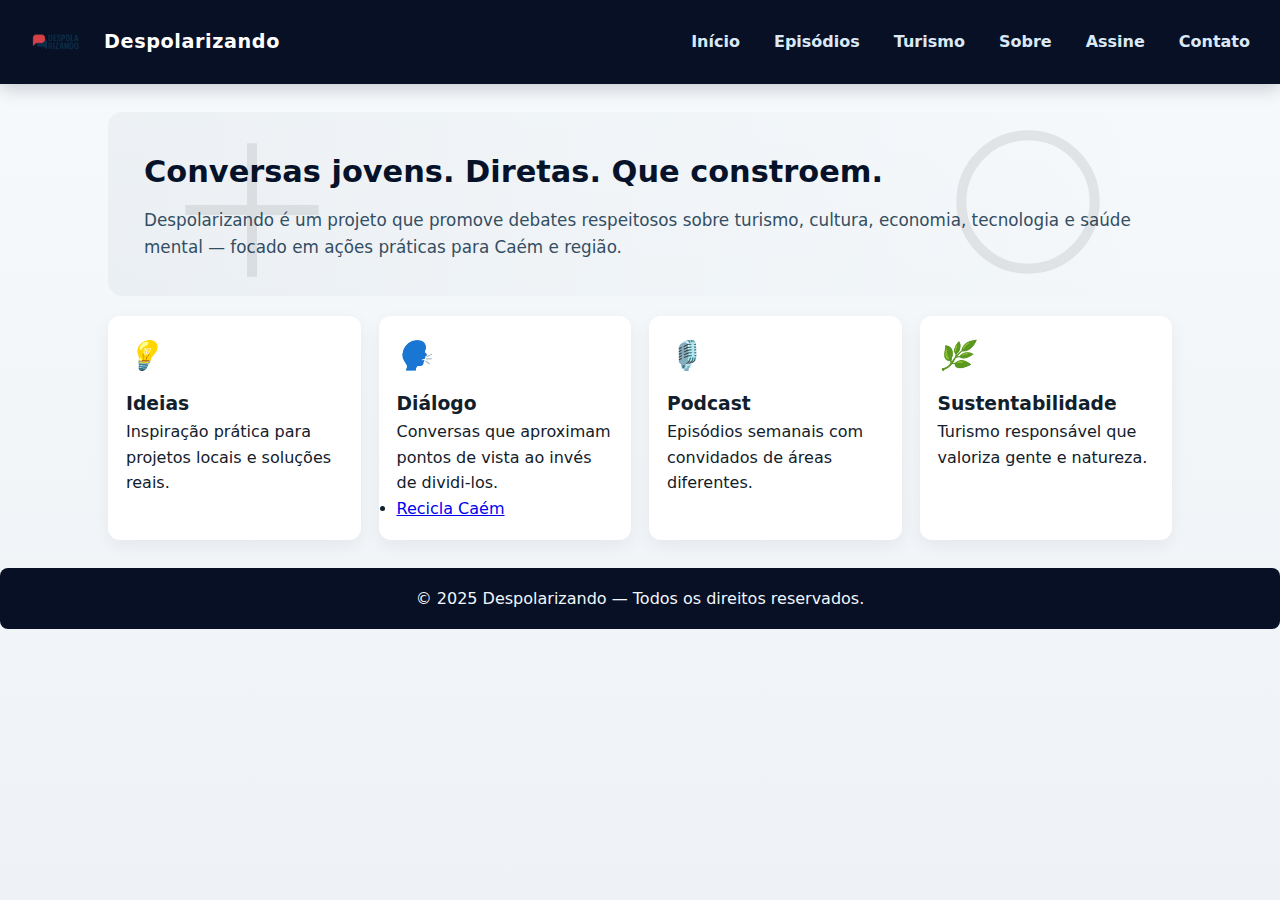
<file: index.html>
<!doctype html>
<html lang="pt-BR">
<head>
  <meta charset="utf-8" />
  <meta name="viewport" content="width=device-width,initial-scale=1" />
  <title>Despolarizando — Início</title>
  <link rel="stylesheet" href="style.css" />
</head>
<body>
  <header class="header">
    <a class="brand" href="index.html">
      <img src="logo.png" alt="Despolarizando logo">
      <h1>Despolarizando</h1>
    </a>
    <nav>
      <ul>
        <li><a href="index.html">Início</a></li>
        <li><a href="episodios.html">Episódios</a></li>
        <li><a href="turismo.html">Turismo</a></li>
        <li><a href="sobre.html">Sobre</a></li>
        <li><a href="assine.html">Assine</a></li>
        <li><a href="contato.html">Contato</a></li>
      </ul>
    </nav>
  </header>

  <main class="container">
    <section class="hero">
      <div class="left">
        <h2>Conversas jovens. Diretas. Que constroem.</h2>
        <p>Despolarizando é um projeto que promove debates respeitosos sobre turismo, cultura, economia, tecnologia e saúde mental — focado em ações práticas para Caém e região.</p>
      </div>

      <div class="bg-mark" aria-hidden="true">
        <!-- SVG watermarks placed as background elements -->
        <svg style="left:6%;top:10%;" viewBox="0 0 24 24" fill="none" stroke="#000"><path d="M12 2v20M2 12h20" stroke-width="1.5" /></svg>
        <svg style="right:6%;bottom:8%;" viewBox="0 0 24 24" fill="none" stroke="#000"><circle cx="12" cy="12" r="10" stroke-width="1.5"/></svg>
      </div>
    </section>

    <section style="margin-top:18px;">
      <div class="grid">
        <div class="card">
          <i>💡</i>
          <h3>Ideias</h3>
          <p>Inspiração prática para projetos locais e soluções reais.</p>
        </div>
        <div class="card">
          <i>🗣️</i>
          <h3>Diálogo</h3>
          <p>Conversas que aproximam pontos de vista ao invés de dividi-los.</p>
<li><a href="dialogo.html">Recicla Caém</a></li>
        </div>
        <div class="card">
          <i>🎙️</i>
          <h3>Podcast</h3>
          <p>Episódios semanais com convidados de áreas diferentes.</p>
        </div>
        <div class="card">
          <i>🌿</i>
          <h3>Sustentabilidade</h3>
          <p>Turismo responsável que valoriza gente e natureza.</p>
        </div>
      </div>
    </section>
  </main>

  <footer class="footer">
    © 2025 Despolarizando — Todos os direitos reservados.
  </footer>
</body>
</html>
</file>
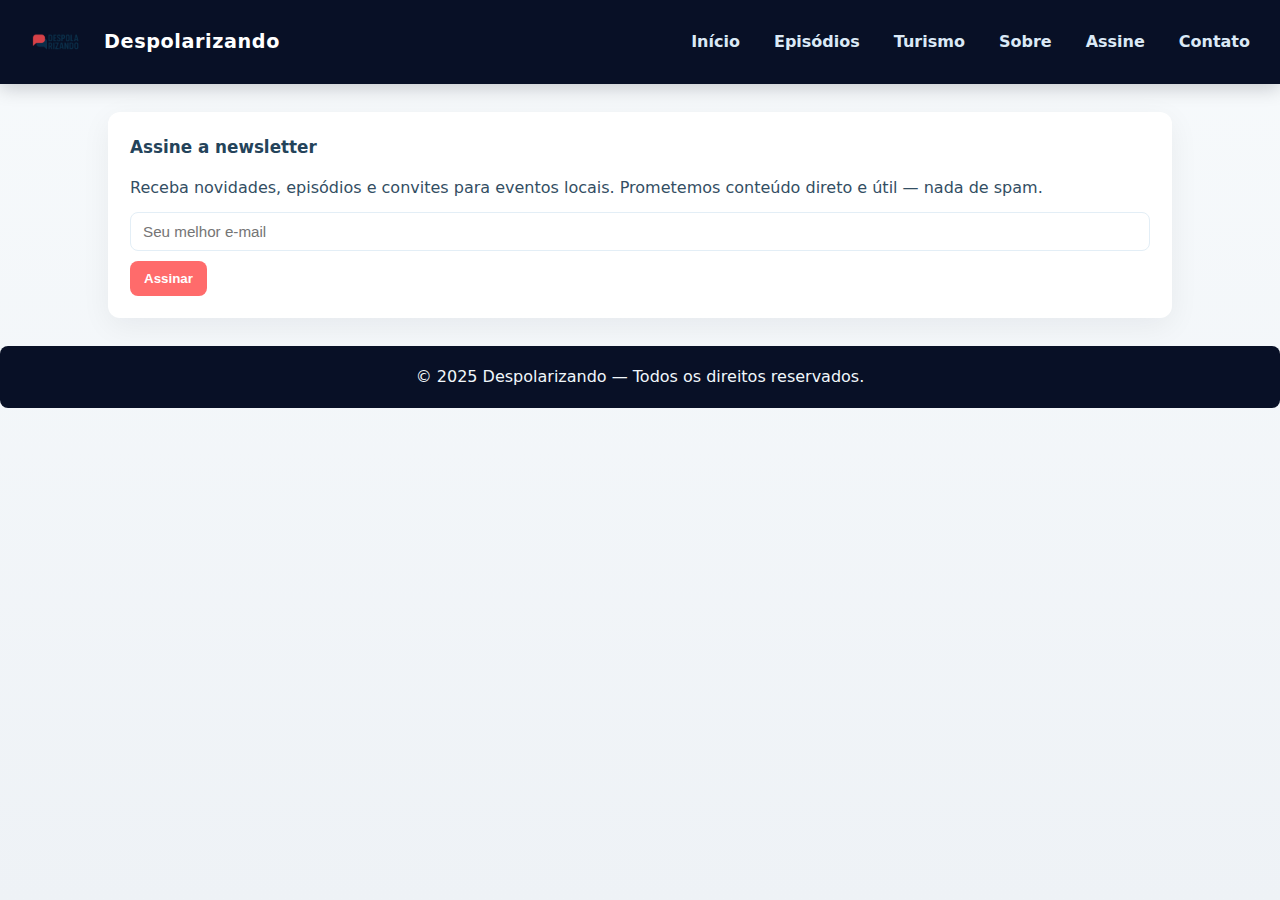
<file: assine.html>
<!doctype html>
<html lang="pt-BR">
<head>
  <meta charset="utf-8" />
  <meta name="viewport" content="width=device-width,initial-scale=1" />
  <title>Despolarizando — Assine</title>
  <link rel="stylesheet" href="style.css" />
</head>
<body>
  <header class="header">
    <a class="brand" href="index.html">
      <img src="logo.png" alt="Despolarizando logo">
      <h1>Despolarizando</h1>
    </a>
    <nav>
      <ul>
        <li><a href="index.html">Início</a></li>
        <li><a href="episodios.html">Episódios</a></li>
        <li><a href="turismo.html">Turismo</a></li>
        <li><a href="sobre.html">Sobre</a></li>
        <li><a href="assine.html">Assine</a></li>
        <li><a href="contato.html">Contato</a></li>
      </ul>
    </nav>
  </header>

  <main class="container">
    <div class="article">
      <h2>Assine a newsletter</h2>
      <p>Receba novidades, episódios e convites para eventos locais. Prometemos conteúdo direto e útil — nada de spam.</p>

      <form action="#" method="post" onsubmit="alert('Assinatura demo — implemente backend (Mailchimp, Buttondown, etc.).'); return false;">
        <input type="email" name="email" placeholder="Seu melhor e-mail" required />
        <button type="submit">Assinar</button>
      </form>
    </div>
  </main>

  <footer class="footer">© 2025 Despolarizando — Todos os direitos reservados.</footer>
</body>
</html>
</file>
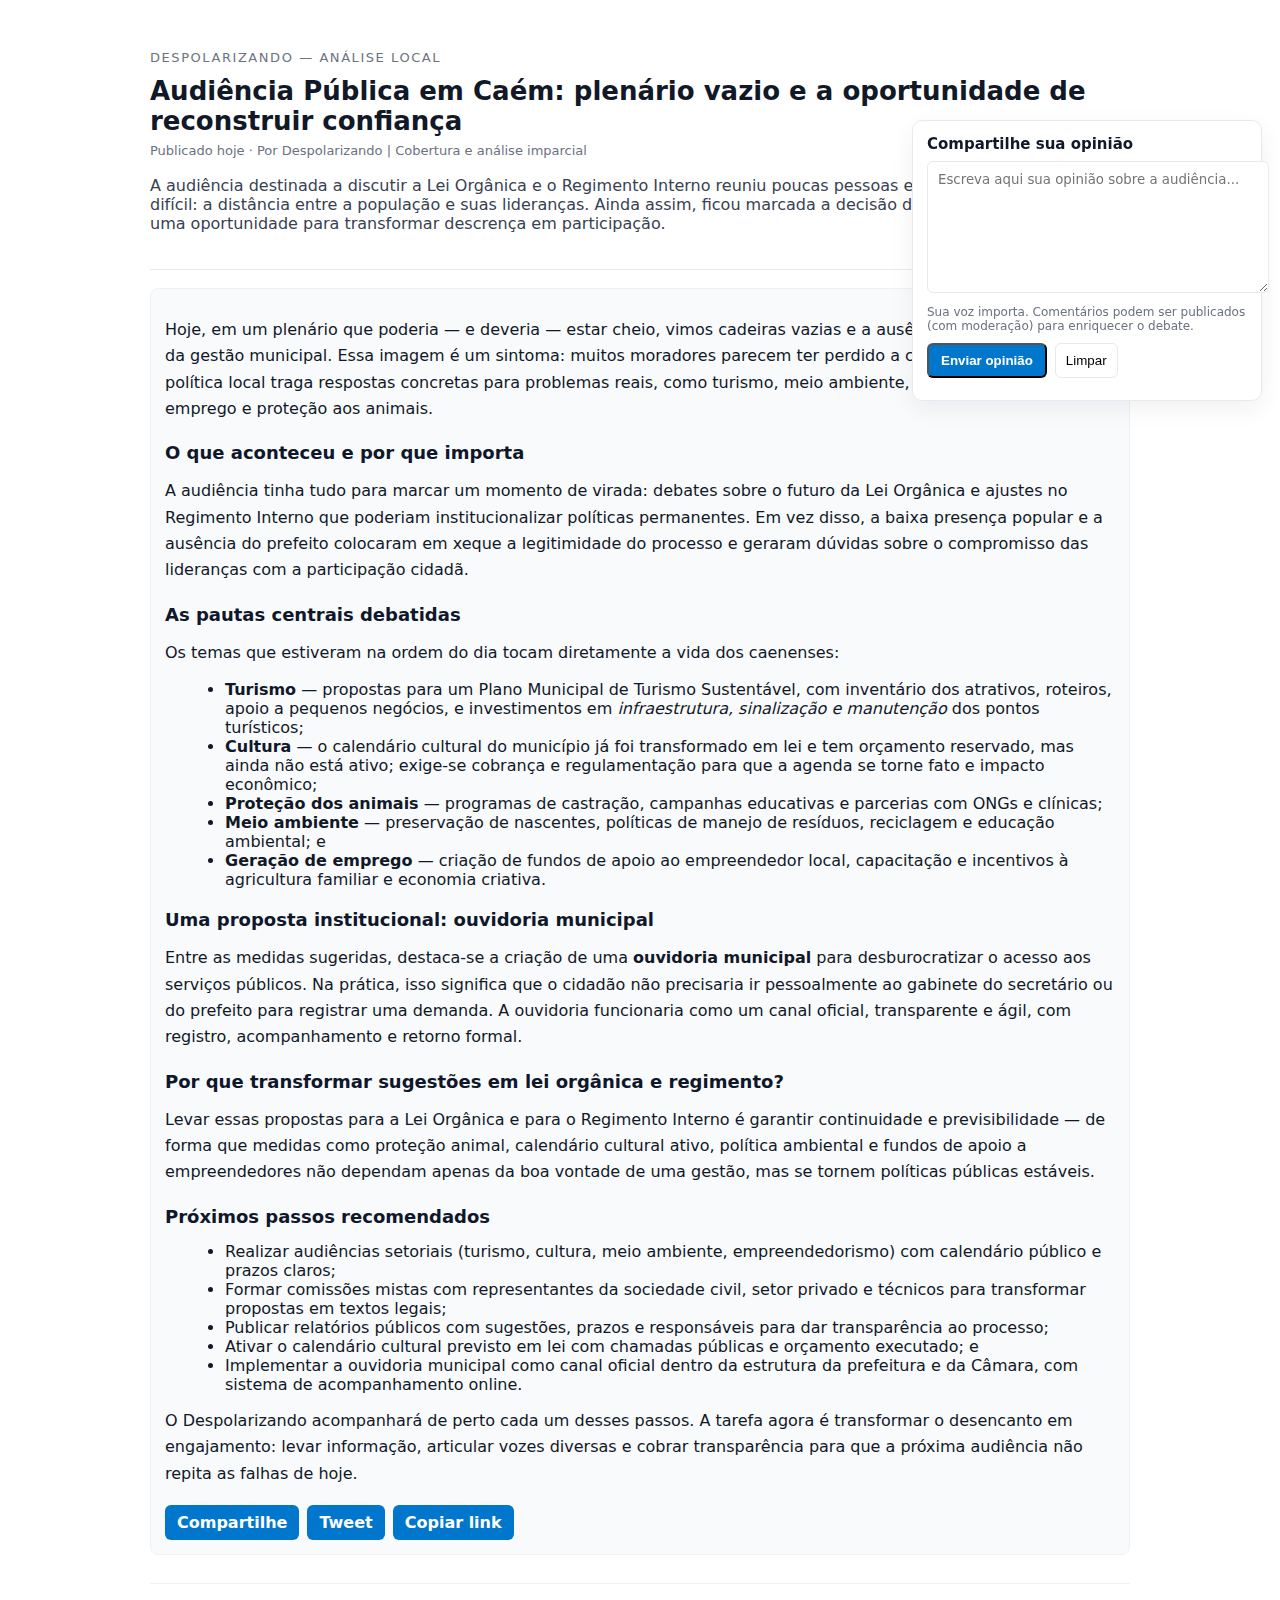
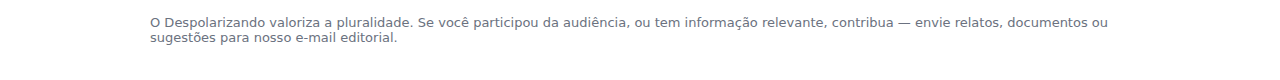
<file: audiencia-publica-caem.html>
<!doctype html>
<html lang="pt-BR">
<head>
  <meta charset="utf-8">
  <meta name="viewport" content="width=device-width, initial-scale=1">
  <title>Audiência Pública em Caém: baixa participação e o desafio de reconstruir a confiança</title>
  <meta name="description" content="Plenário quase vazio, ausência de lideranças e um sentimento de descrença: como transformar a audiência pública de Caém em chance real de participação e mudança." />
  <meta property="og:title" content="Audiência Pública em Caém: baixa participação e o desafio de reconstruir a confiança" />
  <meta property="og:description" content="Plenário quase vazio, ausência de lideranças e um sentimento de descrença: como transformar a audiência pública de Caém em chance real de participação e mudança." />
  <meta property="og:type" content="article" />
  <style>
    /* Estilo base inspirado em layout jornalístico limpo do Despolarizando */
    :root{--bg:#ffffff;--text:#111827;--muted:#6b7280;--accent:#0077cc;--card:#f8fafc}
    html,body{height:100%;margin:0;font-family:Inter,system-ui,-apple-system,'Segoe UI',Roboto,'Helvetica Neue',Arial;color:var(--text);background:var(--bg);}
    .container{max-width:980px;margin:28px auto;padding:22px}
    header.site-head{border-bottom:1px solid #e6e9ee;padding-bottom:18px;margin-bottom:18px}
    .kicker{font-size:13px;color:var(--muted);text-transform:uppercase;letter-spacing:0.12em}
    h1{font-size:26px;margin:12px 0 6px;line-height:1.15}
    .lede{font-size:16px;color:#374151;margin-bottom:18px}
    .meta{color:var(--muted);font-size:13px;margin-bottom:18px}
    article p{line-height:1.65;margin:14px 0;color:#111827}
    h2{font-size:18px;margin-top:20px;color:#0f172a}
    ul{margin:12px 0 12px 20px}
    .card{background:var(--card);padding:14px;border-radius:8px;border:1px solid #eef2f7}
    .actions{margin-top:18px}
    .share{display:flex;gap:8px;flex-wrap:wrap}
    .btn{background:var(--accent);color:#fff;padding:8px 12px;border-radius:6px;text-decoration:none;font-weight:600}

    /* Caixa de opiniões fixa e sempre visível */
    .opiniao-fixed{position:fixed;right:18px;top:120px;width:320px;background:#fff;border:1px solid #e6e9ee;padding:14px;border-radius:10px;box-shadow:0 8px 24px rgba(15,23,42,0.06);z-index:999}
    .opiniao-fixed h3{margin:0 0 8px;font-size:15px}
    .opiniao-fixed textarea{width:100%;height:110px;padding:10px;border:1px solid #e6e9ee;border-radius:6px;resize:vertical;font-family:inherit}
    .opiniao-fixed .meta-small{font-size:12px;color:var(--muted);margin-top:8px}
    .opiniao-fixed .submit-inline{display:flex;gap:8px;margin-top:10px}
    .opiniao-fixed .btn-ghost{background:transparent;border:1px solid #e6e9ee;padding:8px 10px;border-radius:6px}

    /* Responsividade */
    @media (max-width:1000px){.opiniao-fixed{position:static;width:auto;margin-top:18px}} 
    footer{margin-top:28px;color:var(--muted);font-size:13px;padding-top:18px;border-top:1px solid #eef2f7}
  </style>
</head>
<body>
  <div class="container">
    <header class="site-head">
      <div class="kicker">Despolarizando — Análise local</div>
      <h1>Audiência Pública em Caém: plenário vazio e a oportunidade de reconstruir confiança</h1>
      <div class="meta">Publicado hoje · Por Despolarizando | Cobertura e análise imparcial</div>
      <p class="lede">A audiência destinada a discutir a Lei Orgânica e o Regimento Interno reuniu poucas pessoas e expôs uma realidade difícil: a distância entre a população e suas lideranças. Ainda assim, ficou marcada a decisão de marcar novo encontro — uma oportunidade para transformar descrença em participação.</p>
    </header>

    <main>
      <article class="card" role="article">
        <p>Hoje, em um plenário que poderia — e deveria — estar cheio, vimos cadeiras vazias e a ausência de figuras centrais da gestão municipal. Essa imagem é um sintoma: muitos moradores parecem ter perdido a confiança de que a política local traga respostas concretas para problemas reais, como turismo, meio ambiente, cultura, geração de emprego e proteção aos animais.</p>

        <h2>O que aconteceu e por que importa</h2>
        <p>A audiência tinha tudo para marcar um momento de virada: debates sobre o futuro da Lei Orgânica e ajustes no Regimento Interno que poderiam institucionalizar políticas permanentes. Em vez disso, a baixa presença popular e a ausência do prefeito colocaram em xeque a legitimidade do processo e geraram dúvidas sobre o compromisso das lideranças com a participação cidadã.</p>

        <h2>As pautas centrais debatidas</h2>
        <p>Os temas que estiveram na ordem do dia tocam diretamente a vida dos caenenses:</p>
        <ul>
          <li><strong>Turismo</strong> — propostas para um Plano Municipal de Turismo Sustentável, com inventário dos atrativos, roteiros, apoio a pequenos negócios, e investimentos em <em>infraestrutura, sinalização e manutenção</em> dos pontos turísticos;</li>
          <li><strong>Cultura</strong> — o calendário cultural do município já foi transformado em lei e tem orçamento reservado, mas ainda não está ativo; exige-se cobrança e regulamentação para que a agenda se torne fato e impacto econômico;</li>
          <li><strong>Proteção dos animais</strong> — programas de castração, campanhas educativas e parcerias com ONGs e clínicas;</li>
          <li><strong>Meio ambiente</strong> — preservação de nascentes, políticas de manejo de resíduos, reciclagem e educação ambiental; e</li>
          <li><strong>Geração de emprego</strong> — criação de fundos de apoio ao empreendedor local, capacitação e incentivos à agricultura familiar e economia criativa.</li>
        </ul>

        <h2>Uma proposta institucional: ouvidoria municipal</h2>
        <p>Entre as medidas sugeridas, destaca-se a criação de uma <strong>ouvidoria municipal</strong> para desburocratizar o acesso aos serviços públicos. Na prática, isso significa que o cidadão não precisaria ir pessoalmente ao gabinete do secretário ou do prefeito para registrar uma demanda. A ouvidoria funcionaria como um canal oficial, transparente e ágil, com registro, acompanhamento e retorno formal.</p>

        <h2>Por que transformar sugestões em lei orgânica e regimento?</h2>
        <p>Levar essas propostas para a Lei Orgânica e para o Regimento Interno é garantir continuidade e previsibilidade — de forma que medidas como proteção animal, calendário cultural ativo, política ambiental e fundos de apoio a empreendedores não dependam apenas da boa vontade de uma gestão, mas se tornem políticas públicas estáveis.</p>

        <h2>Próximos passos recomendados</h2>
        <ul>
          <li>Realizar audiências setoriais (turismo, cultura, meio ambiente, empreendedorismo) com calendário público e prazos claros;</li>
          <li>Formar comissões mistas com representantes da sociedade civil, setor privado e técnicos para transformar propostas em textos legais;</li>
          <li>Publicar relatórios públicos com sugestões, prazos e responsáveis para dar transparência ao processo;</li>
          <li>Ativar o calendário cultural previsto em lei com chamadas públicas e orçamento executado; e</li>
          <li>Implementar a ouvidoria municipal como canal oficial dentro da estrutura da prefeitura e da Câmara, com sistema de acompanhamento online.</li>
        </ul>

        <p>O Despolarizando acompanhará de perto cada um desses passos. A tarefa agora é transformar o desencanto em engajamento: levar informação, articular vozes diversas e cobrar transparência para que a próxima audiência não repita as falhas de hoje.</p>

        <div class="actions">
          <div class="share">
            <a class="btn" href="#" aria-label="Compartilhar no Facebook">Compartilhe</a>
            <a class="btn" href="#" aria-label="Compartilhar no Twitter">Tweet</a>
            <a class="btn" href="#" aria-label="Copiar link">Copiar link</a>
          </div>
        </div>

      </article>

      <footer>
        <p>O Despolarizando valoriza a pluralidade. Se você participou da audiência, ou tem informação relevante, contribua — envie relatos, documentos ou sugestões para nosso e-mail editorial.</p>
      </footer>
    </main>

    <!-- Caixa de opiniões fixa: sempre visível -->
    <aside class="opiniao-fixed" aria-label="Caixa de opiniões">
      <h3>Compartilhe sua opinião</h3>
      <form id="opiniaoForm" onsubmit="event.preventDefault();submitOpinion();">
        <textarea id="opiniaoText" placeholder="Escreva aqui sua opinião sobre a audiência..." required></textarea>
        <div class="meta-small">Sua voz importa. Comentários podem ser publicados (com moderação) para enriquecer o debate.</div>
        <div class="submit-inline">
          <button type="submit" class="btn">Enviar opinião</button>
          <button type="button" class="btn-ghost" onclick="document.getElementById('opiniaoText').value=''">Limpar</button>
        </div>
        <div id="opiniaoStatus" style="margin-top:8px;font-size:13px;color:var(--muted)"></div>
      </form>
    </aside>

  </div>

  <script>
    // Simulação simples de envio de opinião (no site real, implementar backend)
    function submitOpinion(){
      const text = document.getElementById('opiniaoText').value.trim();
      const status = document.getElementById('opiniaoStatus');
      if(!text){ status.textContent='Escreva sua opinião antes de enviar.'; return }
      // Exibe mensagem temporária de envio — em produção, integrar com API do Despolarizando
      status.textContent = 'Obrigado! Sua opinião foi recebida e será avaliada pela equipe.';
      document.getElementById('opiniaoText').value = '';
      setTimeout(()=>{ status.textContent=''; }, 6000);
    }
  </script>
</body>
</html>
</file>
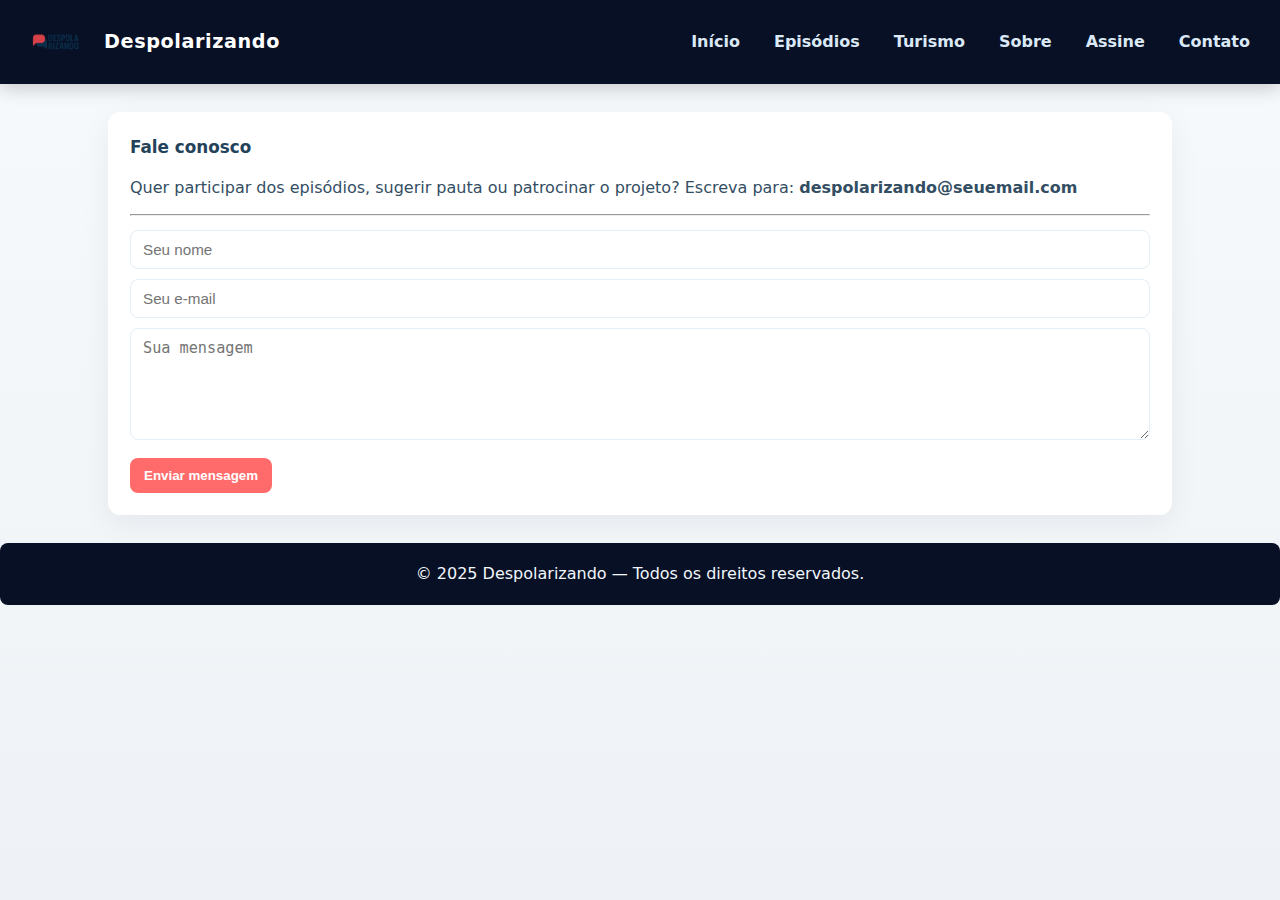
<file: contato.html>
<!doctype html>
<html lang="pt-BR">
<head>
  <meta charset="utf-8" />
  <meta name="viewport" content="width=device-width,initial-scale=1" />
  <title>Despolarizando — Contato</title>
  <link rel="stylesheet" href="style.css" />
</head>
<body>
  <header class="header">
    <a class="brand" href="index.html">
      <img src="logo.png" alt="Despolarizando logo">
      <h1>Despolarizando</h1>
    </a>
    <nav>
      <ul>
        <li><a href="index.html">Início</a></li>
        <li><a href="episodios.html">Episódios</a></li>
        <li><a href="turismo.html">Turismo</a></li>
        <li><a href="sobre.html">Sobre</a></li>
        <li><a href="assine.html">Assine</a></li>
        <li><a href="contato.html">Contato</a></li>
      </ul>
    </nav>
  </header>

  <main class="container">
    <div class="article">
      <h2>Fale conosco</h2>
      <p>Quer participar dos episódios, sugerir pauta ou patrocinar o projeto? Escreva para: <strong>despolarizando@seuemail.com</strong></p>

      <hr style="margin:14px 0;" />

      <form action="#" method="post" onsubmit="alert('Formulário demo — implemente backend para enviar.'); return false;">
        <input type="text" name="nome" placeholder="Seu nome" required />
        <input type="email" name="email" placeholder="Seu e-mail" required />
        <textarea name="mensagem" rows="5" placeholder="Sua mensagem" required></textarea>
        <button type="submit">Enviar mensagem</button>
      </form>
    </div>
  </main>

  <footer class="footer">© 2025 Despolarizando — Todos os direitos reservados.</footer>
</body>
</html>
</file>
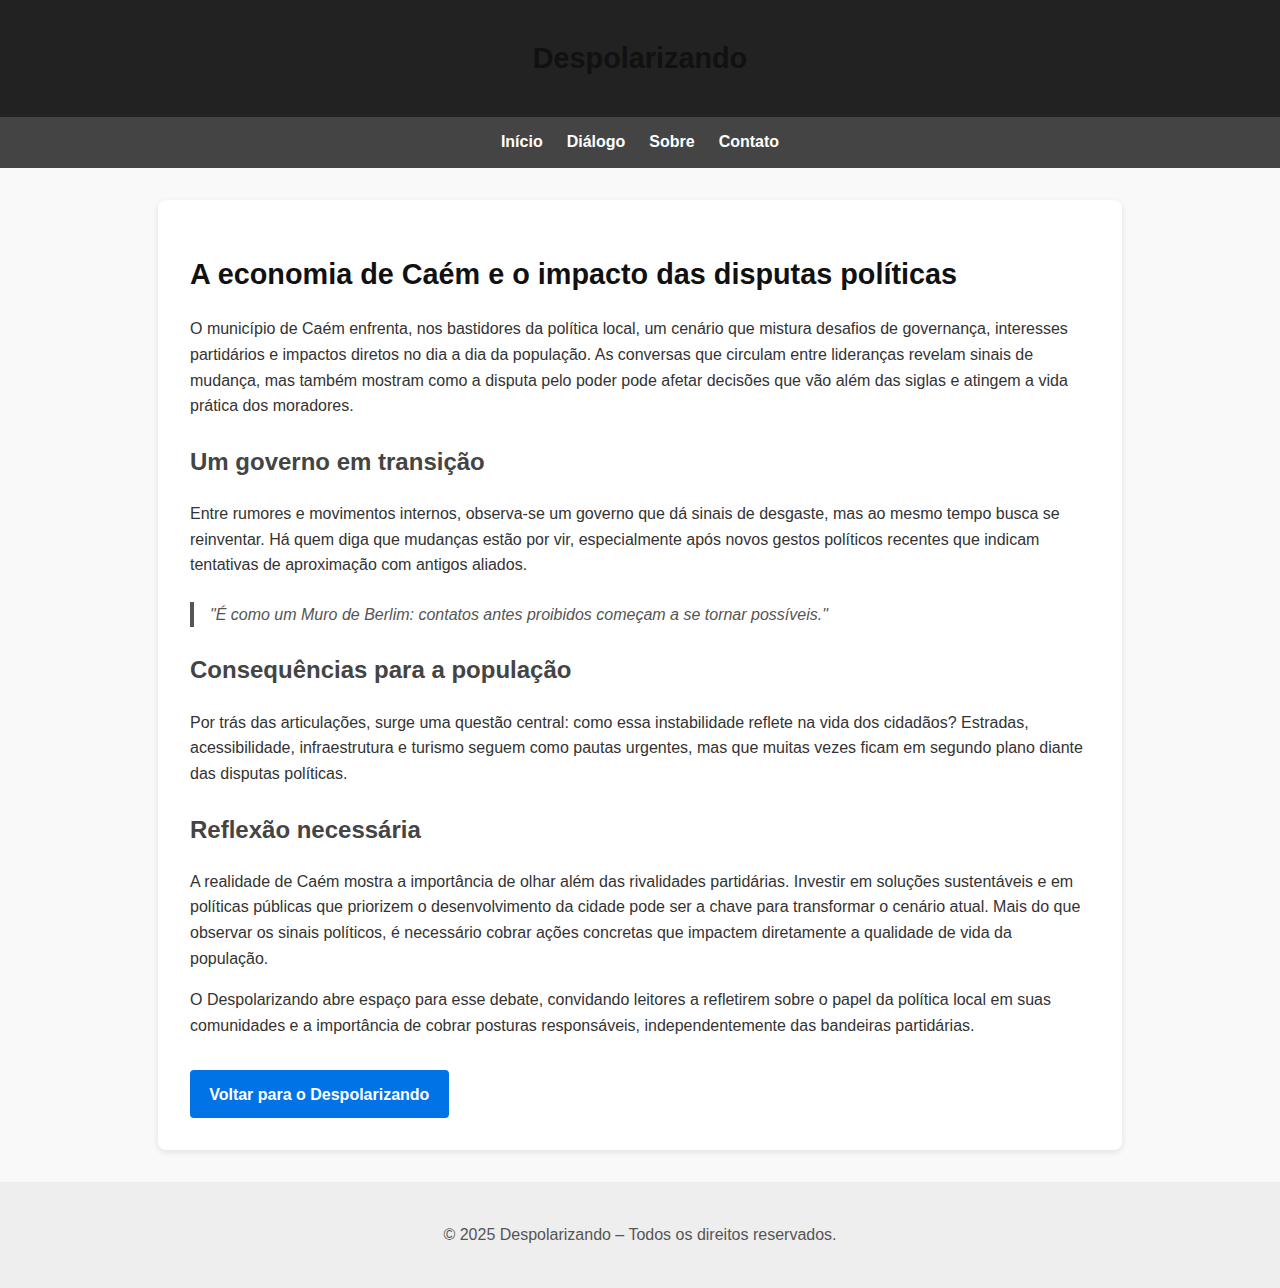
<file: dialogo.html>
<!DOCTYPE html>
<html lang="pt-BR">
<head>
  <meta charset="UTF-8">
  <meta name="viewport" content="width=device-width, initial-scale=1.0">
  <title>A economia de Caém e o impacto das disputas políticas | Despolarizando</title>
  <style>
    body {
      font-family: Arial, sans-serif;
      line-height: 1.6;
      margin: 0;
      padding: 0;
      background: #f9f9f9;
      color: #333;
    }
    header {
      background: #222;
      color: #fff;
      padding: 1rem;
      text-align: center;
    }
    nav {
      background: #444;
      display: flex;
      justify-content: center;
      gap: 1.5rem;
      padding: 0.8rem;
    }
    nav a {
      color: #fff;
      text-decoration: none;
      font-weight: bold;
    }
    nav a:hover {
      color: #ffd700;
    }
    main {
      max-width: 900px;
      margin: 2rem auto;
      background: #fff;
      padding: 2rem;
      border-radius: 8px;
      box-shadow: 0 2px 6px rgba(0,0,0,0.1);
    }
    h1 {
      font-size: 1.8rem;
      color: #111;
    }
    h2 {
      margin-top: 1.5rem;
      color: #444;
    }
    p {
      margin: 1rem 0;
    }
    blockquote {
      border-left: 4px solid #555;
      padding-left: 1rem;
      color: #555;
      margin: 1.5rem 0;
      font-style: italic;
    }
    footer {
      text-align: center;
      padding: 1.5rem;
      margin-top: 2rem;
      background: #eee;
      color: #555;
    }
    a.cta {
      display: inline-block;
      background: #0073e6;
      color: #fff;
      padding: 0.7rem 1.2rem;
      border-radius: 4px;
      text-decoration: none;
      margin-top: 1rem;
      font-weight: bold;
    }
    a.cta:hover {
      background: #005bb5;
    }
  </style>
</head>
<body>

<header>
  <h1>Despolarizando</h1>
</header>

<!-- Menu principal -->
<nav>
  <a href="index.html">Início</a>
  <a href="dialogo.html">Diálogo</a>
  <a href="sobre.html">Sobre</a>
  <a href="contato.html">Contato</a>
</nav>

<main>
  <article>
    <h1>A economia de Caém e o impacto das disputas políticas</h1>
    <p>
      O município de Caém enfrenta, nos bastidores da política local, um cenário que mistura 
      desafios de governança, interesses partidários e impactos diretos no dia a dia da população.
      As conversas que circulam entre lideranças revelam sinais de mudança, mas também mostram
      como a disputa pelo poder pode afetar decisões que vão além das siglas e atingem a vida prática 
      dos moradores.
    </p>

    <h2>Um governo em transição</h2>
    <p>
      Entre rumores e movimentos internos, observa-se um governo que dá sinais de desgaste, 
      mas ao mesmo tempo busca se reinventar. Há quem diga que mudanças estão por vir, 
      especialmente após novos gestos políticos recentes que indicam tentativas de aproximação 
      com antigos aliados.
    </p>

    <blockquote>
      "É como um Muro de Berlim: contatos antes proibidos começam a se tornar possíveis."
    </blockquote>

    <h2>Consequências para a população</h2>
    <p>
      Por trás das articulações, surge uma questão central: como essa instabilidade reflete 
      na vida dos cidadãos? Estradas, acessibilidade, infraestrutura e turismo seguem como 
      pautas urgentes, mas que muitas vezes ficam em segundo plano diante das disputas políticas.
    </p>

    <h2>Reflexão necessária</h2>
    <p>
      A realidade de Caém mostra a importância de olhar além das rivalidades partidárias. 
      Investir em soluções sustentáveis e em políticas públicas que priorizem o desenvolvimento 
      da cidade pode ser a chave para transformar o cenário atual. Mais do que observar os sinais 
      políticos, é necessário cobrar ações concretas que impactem diretamente a qualidade de vida 
      da população.
    </p>

    <p>
      O Despolarizando abre espaço para esse debate, convidando leitores a refletirem sobre o papel 
      da política local em suas comunidades e a importância de cobrar posturas responsáveis, 
      independentemente das bandeiras partidárias.
    </p>

    <a href="index.html" class="cta">Voltar para o Despolarizando</a>
  </article>
</main>

<footer>
  <p>&copy; 2025 Despolarizando – Todos os direitos reservados.</p>
</footer>

</body>
</html>
</file>
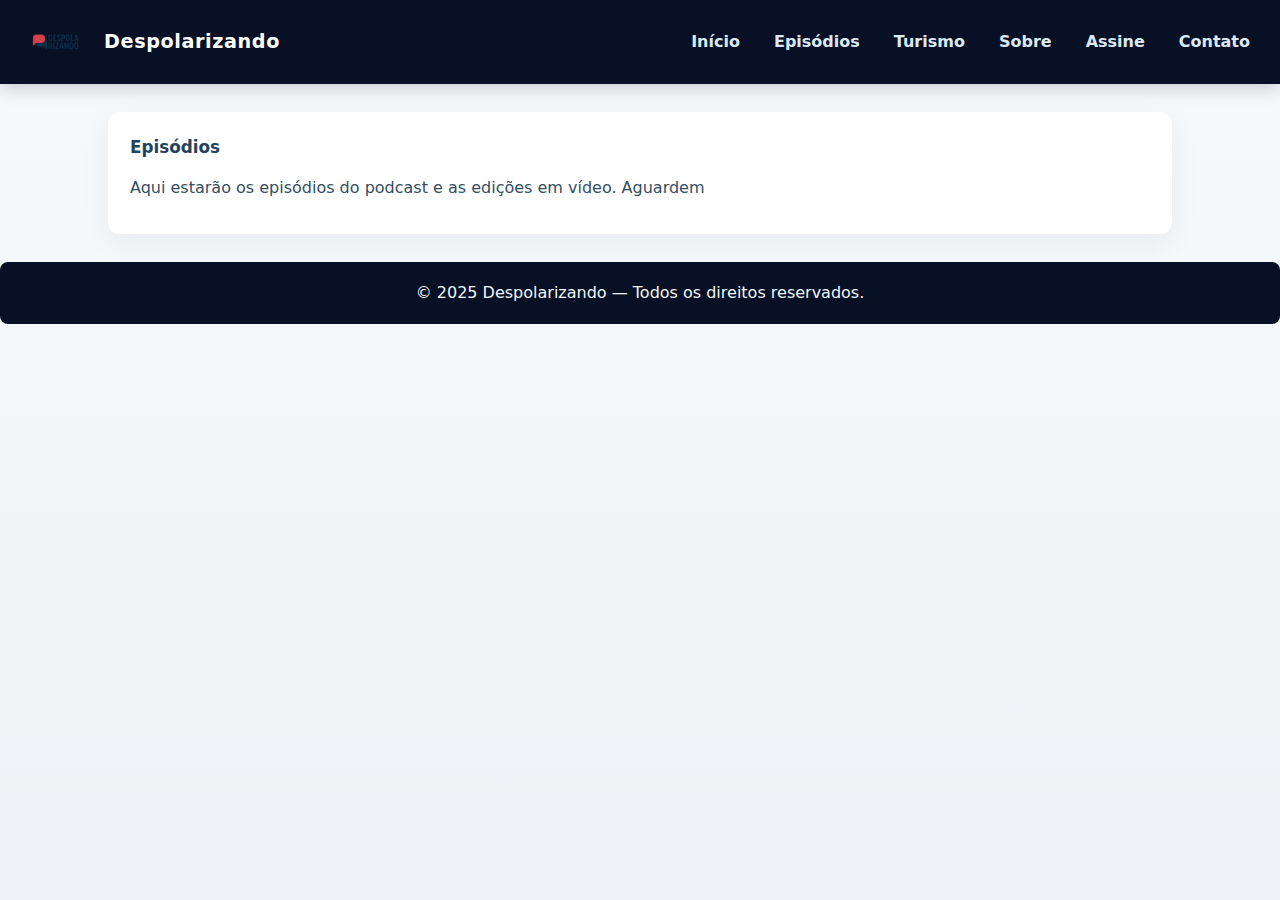
<file: episodios.html>
<!doctype html>
<html lang="pt-BR">
<head>
  <meta charset="utf-8" />
  <meta name="viewport" content="width=device-width,initial-scale=1" />
  <title>Despolarizando — Episódios</title>
  <link rel="stylesheet" href="style.css" />
</head>
<body>
  <header class="header">
    <a class="brand" href="index.html">
      <img src="logo.png" alt="Despolarizando logo">
      <h1>Despolarizando</h1>
    </a>
    <nav>
      <ul>
        <li><a href="index.html">Início</a></li>
        <li><a href="episodios.html">Episódios</a></li>
        <li><a href="turismo.html">Turismo</a></li>
        <li><a href="sobre.html">Sobre</a></li>
        <li><a href="assine.html">Assine</a></li>
        <li><a href="contato.html">Contato</a></li>
      </ul>
    </nav>
  </header>

  <main class="container">
    <div class="article">
      <h2>Episódios</h2>
      <p>Aqui estarão os episódios do podcast e as edições em vídeo. Aguardem </p>
    
    </div>
  </main>

  <footer class="footer">© 2025 Despolarizando — Todos os direitos reservados.</footer>
</body>
</html>
</file>
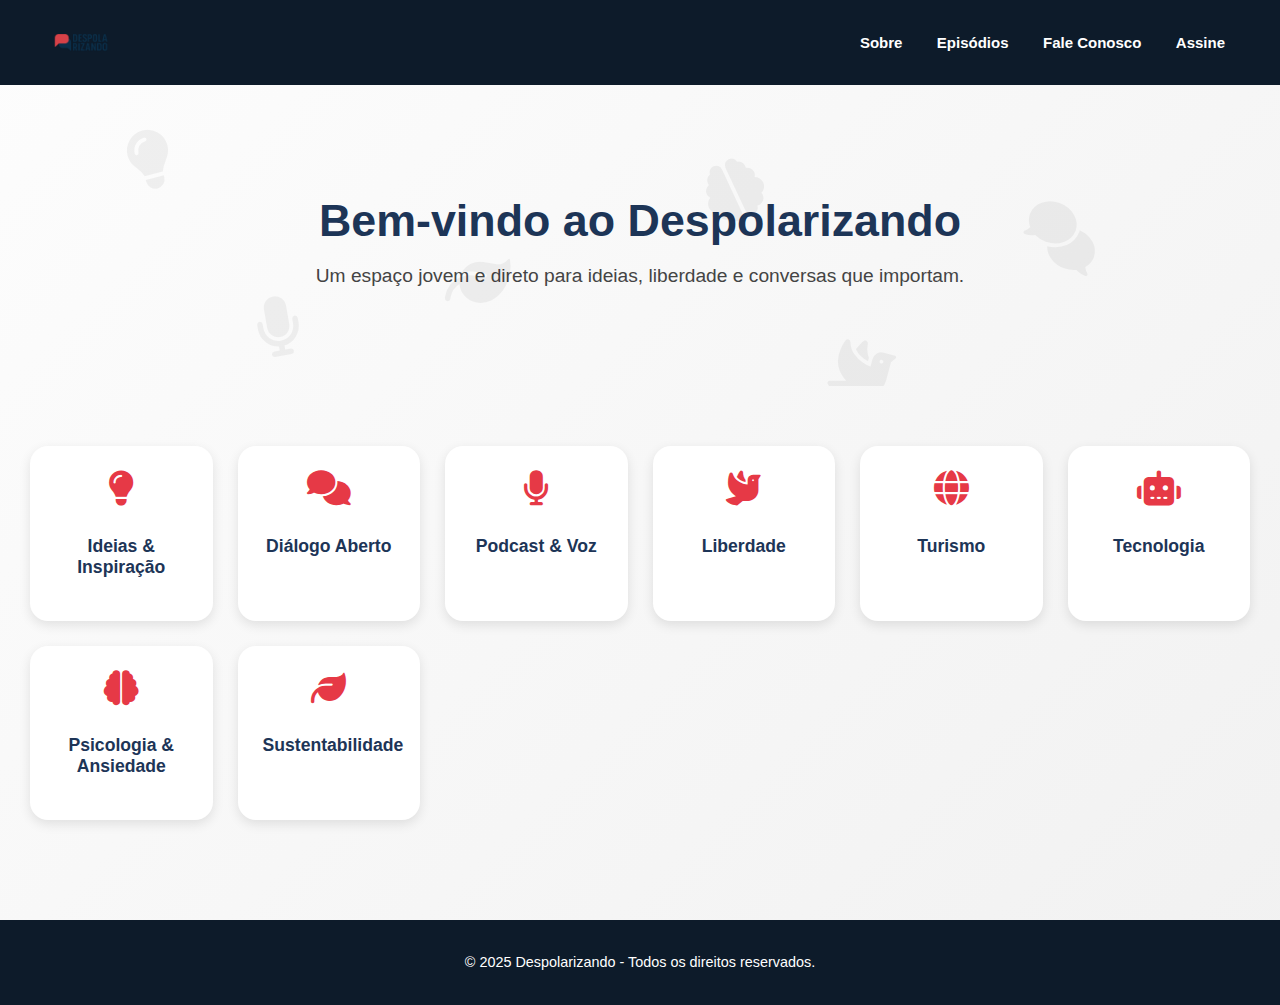
<file: index (7).html>
<!DOCTYPE html>
<html lang="pt-BR">
<head>
  <meta charset="UTF-8">
  <meta name="viewport" content="width=device-width, initial-scale=1.0">
  <title>Despolarizando</title>
  <link rel="stylesheet" href="https://cdnjs.cloudflare.com/ajax/libs/font-awesome/6.5.0/css/all.min.css">
  <style>
    body {
      margin: 0;
      font-family: 'Poppins', sans-serif;
      background: linear-gradient(135deg, #fdfdfd, #f1f1f1);
      color: #222;
      overflow-x: hidden;
    }

    /* ===== Header ===== */
    header {
      background: #0d1b2a;
      padding: 15px 40px;
      display: flex;
      align-items: center;
      justify-content: space-between;
      position: sticky;
      top: 0;
      z-index: 1000;
    }
    header img {
      height: 55px;
    }
    nav a {
      color: #fff;
      margin: 0 15px;
      text-decoration: none;
      font-weight: 600;
      font-size: 15px;
      transition: 0.3s;
    }
    nav a:hover {
      color: #e63946;
    }

    /* ===== Hero ===== */
    .hero {
      text-align: center;
      padding: 80px 20px;
      position: relative;
      z-index: 1;
    }
    .hero h1 {
      font-size: 2.8em;
      font-weight: 700;
      margin-bottom: 15px;
      color: #1d3557;
    }
    .hero p {
      font-size: 1.2em;
      color: #444;
    }

    /* ===== Background Icons ===== */
    .bg-icons {
      position: absolute;
      top: 0;
      left: 0;
      width: 100%;
      height: 100%;
      overflow: hidden;
      z-index: 0;
    }
    .bg-icons i {
      position: absolute;
      font-size: 60px;
      color: rgba(0,0,0,0.05);
    }
    .bg-icons i:nth-child(1) { top: 15%; left: 10%; transform: rotate(-15deg); }
    .bg-icons i:nth-child(2) { top: 40%; left: 80%; transform: rotate(20deg); }
    .bg-icons i:nth-child(3) { top: 70%; left: 20%; transform: rotate(-10deg); }
    .bg-icons i:nth-child(4) { top: 85%; left: 65%; transform: rotate(15deg); }
    .bg-icons i:nth-child(5) { top: 25%; left: 55%; transform: rotate(-25deg); }
    .bg-icons i:nth-child(6) { top: 55%; left: 35%; transform: rotate(10deg); }

    /* ===== Icon Cards ===== */
    .icons-section {
      display: grid;
      grid-template-columns: repeat(auto-fit, minmax(180px, 1fr));
      gap: 25px;
      padding: 60px 30px;
      text-align: center;
      position: relative;
      z-index: 1;
    }
    .icon-card {
      background: #fff;
      padding: 25px;
      border-radius: 18px;
      box-shadow: 0 4px 12px rgba(0,0,0,0.1);
      transition: 0.3s;
    }
    .icon-card:hover {
      transform: translateY(-6px) scale(1.03);
      box-shadow: 0 6px 15px rgba(0,0,0,0.15);
    }
    .icon-card i {
      font-size: 35px;
      color: #e63946;
      margin-bottom: 12px;
    }
    .icon-card h3 {
      font-size: 1.1em;
      font-weight: 600;
      color: #1d3557;
    }

    /* ===== Footer ===== */
    footer {
      background: #0d1b2a;
      color: #fff;
      text-align: center;
      padding: 20px;
      margin-top: 40px;
      font-size: 0.9em;
    }
  </style>
</head>
<body>
  <header>
    <img src="logo.png" alt="Logo Despolarizando">
    <nav>
      <a href="#sobre">Sobre</a>
      <a href="#episodios">Episódios</a>
      <a href="#fale">Fale Conosco</a>
      <a href="#assine">Assine</a>
    </nav>
  </header>

  <section class="hero">
    <div class="bg-icons">
      <i class="fas fa-lightbulb"></i>
      <i class="fas fa-comments"></i>
      <i class="fas fa-microphone"></i>
      <i class="fas fa-dove"></i>
      <i class="fas fa-brain"></i>
      <i class="fas fa-leaf"></i>
    </div>
    <h1>Bem-vindo ao Despolarizando</h1>
    <p>Um espaço jovem e direto para ideias, liberdade e conversas que importam.</p>
  </section>

  <section class="icons-section">
    <div class="icon-card">
      <i class="fas fa-lightbulb"></i>
      <h3>Ideias & Inspiração</h3>
    </div>
    <div class="icon-card">
      <i class="fas fa-comments"></i>
      <h3>Diálogo Aberto</h3>
    </div>
    <div class="icon-card">
      <i class="fas fa-microphone"></i>
      <h3>Podcast & Voz</h3>
    </div>
    <div class="icon-card">
      <i class="fas fa-dove"></i>
      <h3>Liberdade</h3>
    </div>
    <div class="icon-card">
      <i class="fas fa-globe"></i>
      <h3>Turismo</h3>
    </div>
    <div class="icon-card">
      <i class="fas fa-robot"></i>
      <h3>Tecnologia</h3>
    </div>
    <div class="icon-card">
      <i class="fas fa-brain"></i>
      <h3>Psicologia & Ansiedade</h3>
    </div>
    <div class="icon-card">
      <i class="fas fa-leaf"></i>
      <h3>Sustentabilidade</h3>
    </div>
  </section>

  <footer>
    <p>&copy; 2025 Despolarizando - Todos os direitos reservados.</p>
  </footer>
</body>
</html>
</file>
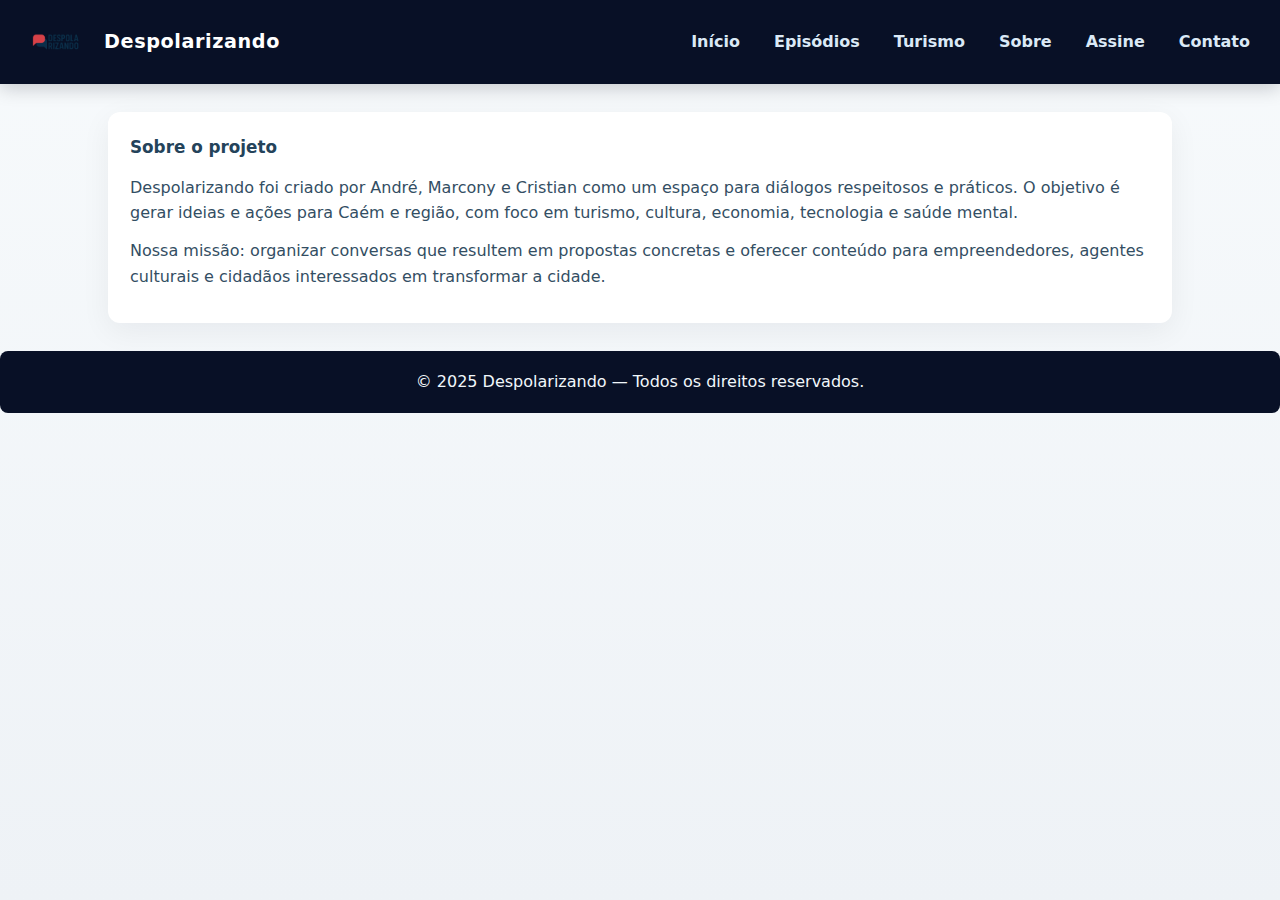
<file: sobre.html>
<!doctype html>
<html lang="pt-BR">
<head>
  <meta charset="utf-8" />
  <meta name="viewport" content="width=device-width,initial-scale=1" />
  <title>Despolarizando — Sobre</title>
  <link rel="stylesheet" href="style.css" />
</head>
<body>
  <header class="header">
    <a class="brand" href="index.html">
      <img src="logo.png" alt="Despolarizando logo">
      <h1>Despolarizando</h1>
    </a>
    <nav>
      <ul>
        <li><a href="index.html">Início</a></li>
        <li><a href="episodios.html">Episódios</a></li>
        <li><a href="turismo.html">Turismo</a></li>
        <li><a href="sobre.html">Sobre</a></li>
        <li><a href="assine.html">Assine</a></li>
        <li><a href="contato.html">Contato</a></li>
      </ul>
    </nav>
  </header>

  <main class="container">
    <div class="article">
      <h2>Sobre o projeto</h2>
      <p>Despolarizando foi criado por André, Marcony e Cristian como um espaço para diálogos respeitosos e práticos. O objetivo é gerar ideias e ações para Caém e região, com foco em turismo, cultura, economia, tecnologia e saúde mental.</p>
      <p>Nossa missão: organizar conversas que resultem em propostas concretas e oferecer conteúdo para empreendedores, agentes culturais e cidadãos interessados em transformar a cidade.</p>
    </div>
  </main>

  <footer class="footer">© 2025 Despolarizando — Todos os direitos reservados.</footer>
</body>
</html>
</file>
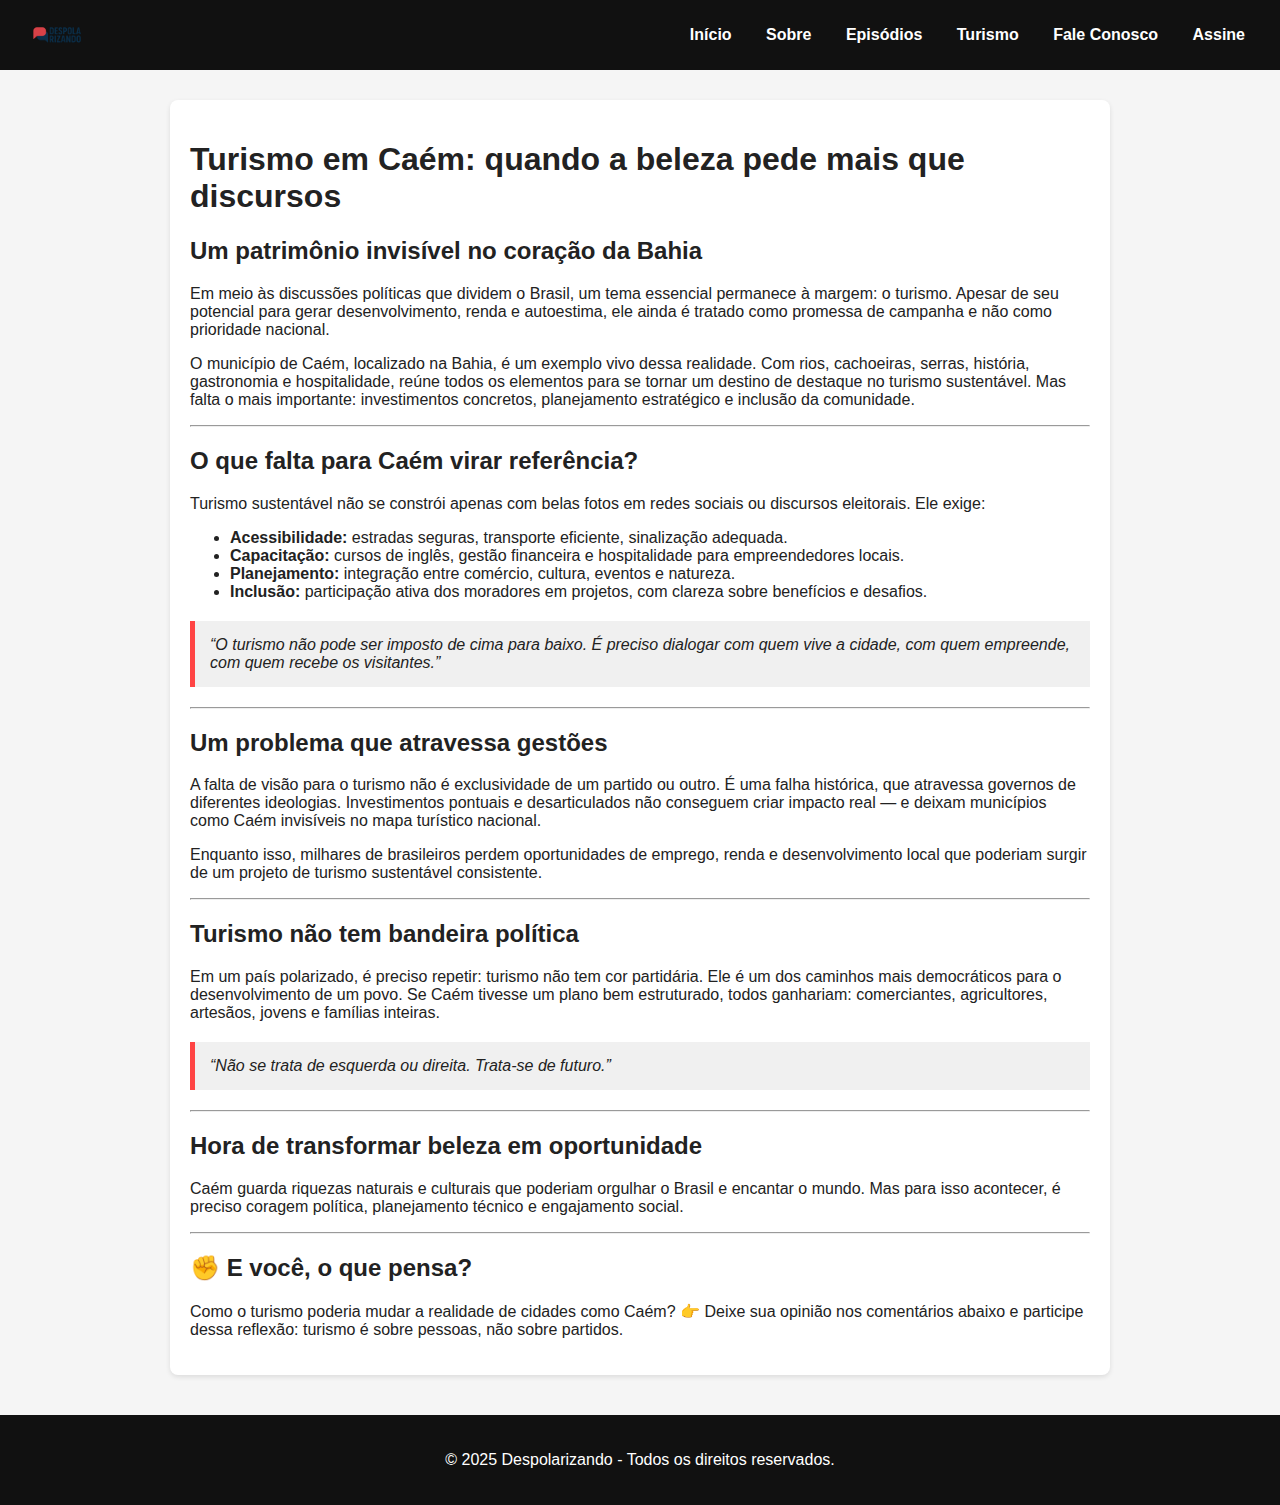
<file: turismo1441.html>
<!DOCTYPE html>
<html lang="pt-BR">
<head>
  <meta charset="UTF-8" />
  <meta name="viewport" content="width=device-width, initial-scale=1.0" />
  <title>Despolarizando - Turismo</title>
  <style>
    body {
      font-family: Arial, sans-serif;
      margin: 0;
      padding: 0;
      background: #f5f5f5;
      color: #222;
    }
    header {
      background: #111;
      color: #fff;
      display: flex;
      align-items: center;
      justify-content: space-between;
      padding: 10px 20px;
    }
    header img {
      height: 50px;
    }
    nav a {
      color: #fff;
      margin: 0 15px;
      text-decoration: none;
      font-weight: bold;
    }
    nav a:hover {
      text-decoration: underline;
    }
    main {
      max-width: 900px;
      margin: 30px auto;
      padding: 20px;
      background: #fff;
      border-radius: 8px;
      box-shadow: 0 2px 5px rgba(0,0,0,0.1);
    }
    h1, h2 {
      color: #222;
    }
    blockquote {
      margin: 20px 0;
      padding: 15px;
      background: #f0f0f0;
      border-left: 5px solid #ff4444;
      font-style: italic;
    }
    footer {
      text-align: center;
      padding: 20px;
      background: #111;
      color: #fff;
      margin-top: 40px;
    }
  </style>
</head>
<body>
  <header>
    <img src="logo.png" alt="Logo Despolarizando">
    <nav>
      <a href="index.html">Início</a>
      <a href="sobre.html">Sobre</a>
      <a href="episodios.html">Episódios</a>
      <a href="turismo.html">Turismo</a>
      <a href="contato.html">Fale Conosco</a>
      <a href="assine.html">Assine</a>
    </nav>
  </header>

  <main>
    <h1>Turismo em Caém: quando a beleza pede mais que discursos</h1>
    <h2>Um patrimônio invisível no coração da Bahia</h2>
    <p>
      Em meio às discussões políticas que dividem o Brasil, um tema essencial permanece à margem: o turismo.
      Apesar de seu potencial para gerar desenvolvimento, renda e autoestima, ele ainda é tratado como promessa
      de campanha e não como prioridade nacional.
    </p>
    <p>
      O município de Caém, localizado na Bahia, é um exemplo vivo dessa realidade. Com rios, cachoeiras, serras,
      história, gastronomia e hospitalidade, reúne todos os elementos para se tornar um destino de destaque no
      turismo sustentável. Mas falta o mais importante: investimentos concretos, planejamento estratégico e inclusão
      da comunidade.
    </p>

    <hr />

    <h2>O que falta para Caém virar referência?</h2>
    <p>Turismo sustentável não se constrói apenas com belas fotos em redes sociais ou discursos eleitorais. Ele exige:</p>
    <ul>
      <li><b>Acessibilidade:</b> estradas seguras, transporte eficiente, sinalização adequada.</li>
      <li><b>Capacitação:</b> cursos de inglês, gestão financeira e hospitalidade para empreendedores locais.</li>
      <li><b>Planejamento:</b> integração entre comércio, cultura, eventos e natureza.</li>
      <li><b>Inclusão:</b> participação ativa dos moradores em projetos, com clareza sobre benefícios e desafios.</li>
    </ul>

    <blockquote>
      “O turismo não pode ser imposto de cima para baixo. É preciso dialogar com quem vive a cidade, com quem empreende, com quem recebe os visitantes.”
    </blockquote>

    <hr />

    <h2>Um problema que atravessa gestões</h2>
    <p>
      A falta de visão para o turismo não é exclusividade de um partido ou outro. É uma falha histórica,
      que atravessa governos de diferentes ideologias. Investimentos pontuais e desarticulados não conseguem criar
      impacto real — e deixam municípios como Caém invisíveis no mapa turístico nacional.
    </p>
    <p>
      Enquanto isso, milhares de brasileiros perdem oportunidades de emprego, renda e desenvolvimento local que
      poderiam surgir de um projeto de turismo sustentável consistente.
    </p>

    <hr />

    <h2>Turismo não tem bandeira política</h2>
    <p>
      Em um país polarizado, é preciso repetir: turismo não tem cor partidária. Ele é um dos caminhos mais
      democráticos para o desenvolvimento de um povo. Se Caém tivesse um plano bem estruturado, todos ganhariam:
      comerciantes, agricultores, artesãos, jovens e famílias inteiras.
    </p>

    <blockquote>
      “Não se trata de esquerda ou direita. Trata-se de futuro.”
    </blockquote>

    <hr />

    <h2>Hora de transformar beleza em oportunidade</h2>
    <p>
      Caém guarda riquezas naturais e culturais que poderiam orgulhar o Brasil e encantar o mundo. Mas para isso
      acontecer, é preciso coragem política, planejamento técnico e engajamento social.
    </p>

    <hr />

    <h2>✊ E você, o que pensa?</h2>
    <p>
      Como o turismo poderia mudar a realidade de cidades como Caém?
      👉 Deixe sua opinião nos comentários abaixo e participe dessa reflexão: turismo é sobre pessoas, não sobre partidos.
    </p>
  </main>

  <footer>
    <p>© 2025 Despolarizando - Todos os direitos reservados.</p>
  </footer>
</body>
</html>
</file>
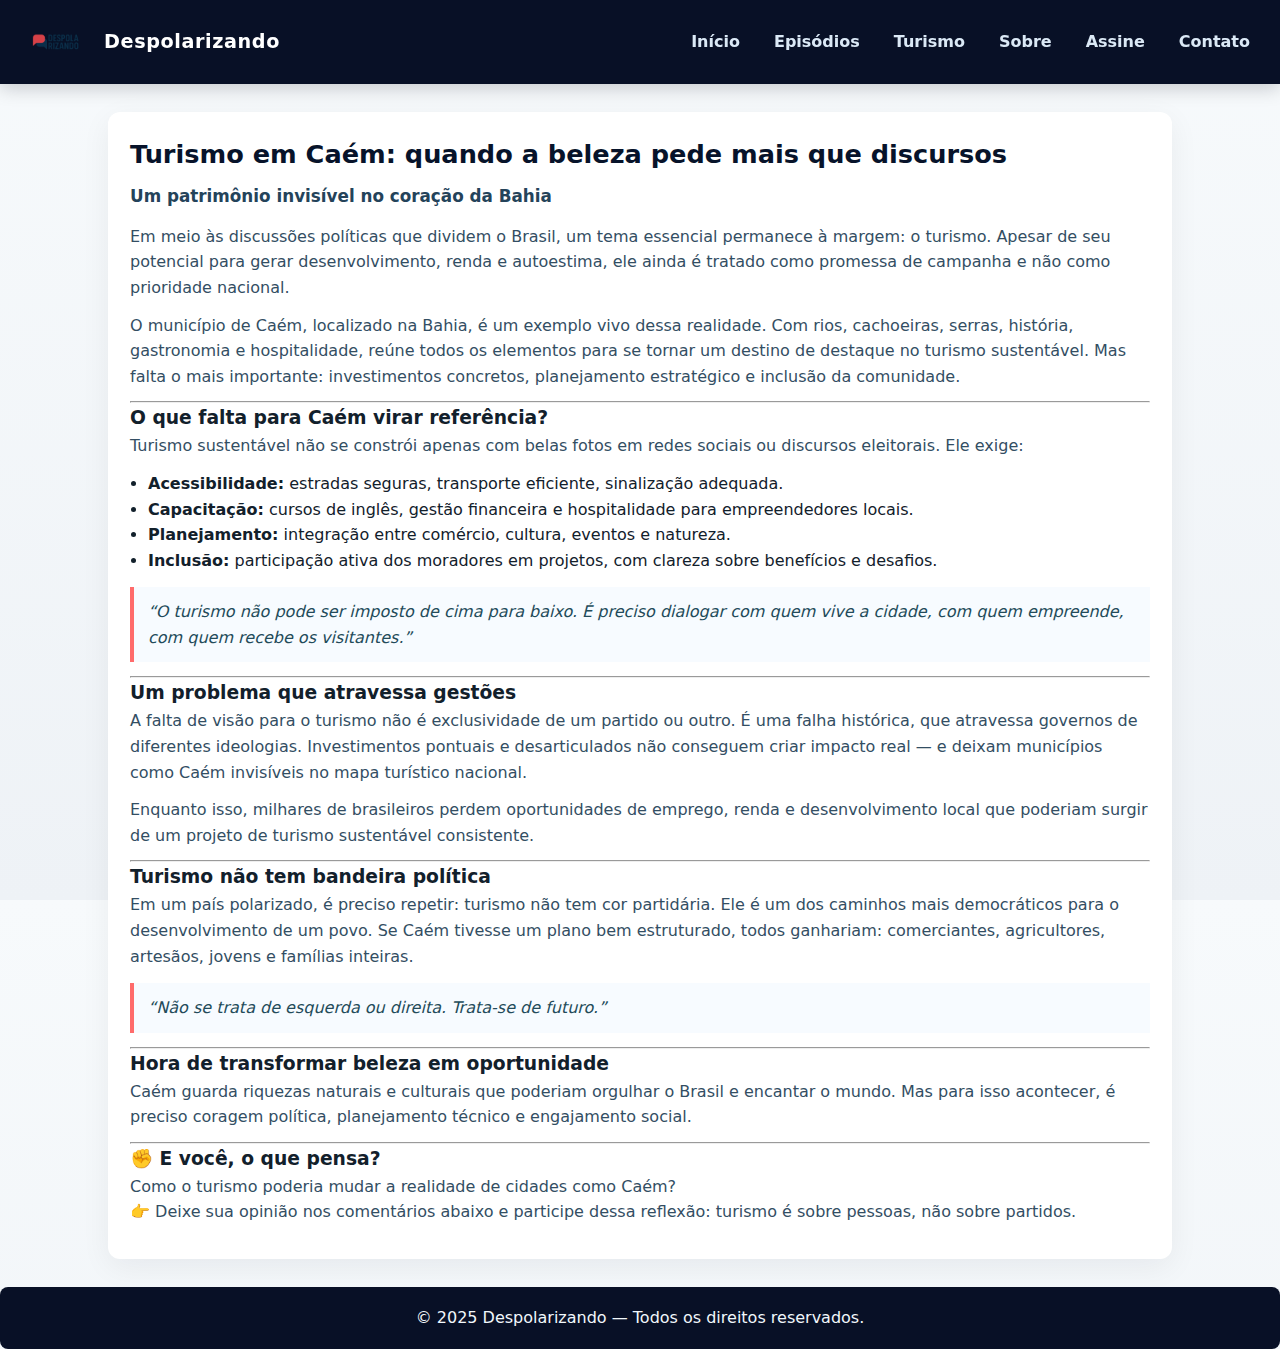
<file: turismo2.html>
<!doctype html>
<html lang="pt-BR">
<head>
  <meta charset="utf-8" />
  <meta name="viewport" content="width=device-width,initial-scale=1" />
  <title>Despolarizando — Turismo em Caém</title>
  <link rel="stylesheet" href="style.css" />
</head>
<body>
  <header class="header">
    <a class="brand" href="index.html">
      <img src="logo.png" alt="Despolarizando logo">
      <h1>Despolarizando</h1>
    </a>
    <nav>
      <ul>
        <li><a href="index.html">Início</a></li>
        <li><a href="episodios.html">Episódios</a></li>
        <li><a href="turismo.html">Turismo</a></li>
        <li><a href="sobre.html">Sobre</a></li>
        <li><a href="assine.html">Assine</a></li>
        <li><a href="contato.html">Contato</a></li>
      </ul>
    </nav>
  </header>

  <main class="container">
    <article class="article">
      <h1>Turismo em Caém: quando a beleza pede mais que discursos</h1>
      <h2>Um patrimônio invisível no coração da Bahia</h2>

      <p>Em meio às discussões políticas que dividem o Brasil, um tema essencial permanece à margem: o turismo. Apesar de seu potencial para gerar desenvolvimento, renda e autoestima, ele ainda é tratado como promessa de campanha e não como prioridade nacional.</p>

      <p>O município de Caém, localizado na Bahia, é um exemplo vivo dessa realidade. Com rios, cachoeiras, serras, história, gastronomia e hospitalidade, reúne todos os elementos para se tornar um destino de destaque no turismo sustentável. Mas falta o mais importante: investimentos concretos, planejamento estratégico e inclusão da comunidade.</p>

      <hr />

      <h3>O que falta para Caém virar referência?</h3>
      <p>Turismo sustentável não se constrói apenas com belas fotos em redes sociais ou discursos eleitorais. Ele exige:</p>
      <ul>
        <li><strong>Acessibilidade:</strong> estradas seguras, transporte eficiente, sinalização adequada.</li>
        <li><strong>Capacitação:</strong> cursos de inglês, gestão financeira e hospitalidade para empreendedores locais.</li>
        <li><strong>Planejamento:</strong> integração entre comércio, cultura, eventos e natureza.</li>
        <li><strong>Inclusão:</strong> participação ativa dos moradores em projetos, com clareza sobre benefícios e desafios.</li>
      </ul>

      <blockquote>“O turismo não pode ser imposto de cima para baixo. É preciso dialogar com quem vive a cidade, com quem empreende, com quem recebe os visitantes.”</blockquote>

      <hr />

      <h3>Um problema que atravessa gestões</h3>
      <p>A falta de visão para o turismo não é exclusividade de um partido ou outro. É uma falha histórica, que atravessa governos de diferentes ideologias. Investimentos pontuais e desarticulados não conseguem criar impacto real — e deixam municípios como Caém invisíveis no mapa turístico nacional.</p>
      <p>Enquanto isso, milhares de brasileiros perdem oportunidades de emprego, renda e desenvolvimento local que poderiam surgir de um projeto de turismo sustentável consistente.</p>

      <hr />

      <h3>Turismo não tem bandeira política</h3>
      <p>Em um país polarizado, é preciso repetir: turismo não tem cor partidária. Ele é um dos caminhos mais democráticos para o desenvolvimento de um povo. Se Caém tivesse um plano bem estruturado, todos ganhariam: comerciantes, agricultores, artesãos, jovens e famílias inteiras.</p>

      <blockquote>“Não se trata de esquerda ou direita. Trata-se de futuro.”</blockquote>

      <hr />

      <h3>Hora de transformar beleza em oportunidade</h3>
      <p>Caém guarda riquezas naturais e culturais que poderiam orgulhar o Brasil e encantar o mundo. Mas para isso acontecer, é preciso coragem política, planejamento técnico e engajamento social.</p>

      <hr />

      <h3>✊ E você, o que pensa?</h3>
      <p>Como o turismo poderia mudar a realidade de cidades como Caém?<br>👉 Deixe sua opinião nos comentários abaixo e participe dessa reflexão: turismo é sobre pessoas, não sobre partidos.</p>
    </article>
  </main>

  <footer class="footer">© 2025 Despolarizando — Todos os direitos reservados.</footer>
</body>
</html>
</file>
<file: style.css>
/* style.css - layout uniforme para todo o site Despolarizando */
* { box-sizing: border-box; margin: 0; padding: 0; }
html,body { height: 100%; }

body {
  font-family: Inter, system-ui, -apple-system, "Segoe UI", Roboto, "Helvetica Neue", Arial;
  background: linear-gradient(180deg,#f7fafc 0%, #eef2f6 100%);
  color: #12202b;
  -webkit-font-smoothing:antialiased;
  -moz-osx-font-smoothing:grayscale;
  line-height: 1.6;
}

/* header */
.header {
  background: #081026;
  color: #fff;
  padding: 18px 20px;
  display:flex;
  align-items:center;
  justify-content:space-between;
  gap: 20px;
  position: sticky;
  top:0;
  z-index: 40;
  box-shadow: 0 4px 18px rgba(3,10,18,0.2);
}
.header .brand {
  display:flex;
  align-items:center;
  gap:12px;
  text-decoration: none;
  color: white;
}
.header .brand img { height:48px; width:auto; border-radius:6px; }
.header .brand h1 { font-size:1.2rem; letter-spacing:0.6px; }
.header nav ul {
  list-style:none;
  display:flex;
  gap:14px;
  align-items:center;
}
.header nav a {
  color:#dbe9f6;
  text-decoration:none;
  font-weight:600;
  padding:8px 10px;
  border-radius:8px;
}
.header nav a:hover { background: rgba(255,255,255,0.03); color: #fff; }

/* container */
.container {
  max-width:1100px;
  margin: 28px auto;
  padding: 0 18px;
}

/* hero */
.hero {
  background: linear-gradient(90deg, rgba(14,36,63,0.04), rgba(255,255,255,0));
  border-radius: 14px;
  padding: 36px;
  position:relative;
  overflow:hidden;
  display:flex;
  gap: 24px;
  align-items:center;
}
.hero .left {
  flex:1;
}
.hero h2 {
  font-size:1.9rem;
  color:#07132a;
  margin-bottom:10px;
}
.hero p { color:#334e63; font-size:1.05rem; }

/* background watermark icons */
.bg-mark {
  position:absolute;
  inset: 0;
  pointer-events:none;
  opacity:0.08;
}
.bg-mark svg { width: 160px; height:160px; position:absolute; }

/* grid cards */
.grid {
  display:grid;
  grid-template-columns: repeat(auto-fit, minmax(220px,1fr));
  gap:18px;
  margin-top:20px;
}

/* card */
.card {
  background: #fff;
  border-radius: 12px;
  padding:18px;
  box-shadow: 0 6px 18px rgba(12,20,28,0.06);
  transition: transform .22s ease, box-shadow .22s ease;
}
.card:hover { transform: translateY(-6px); box-shadow: 0 12px 28px rgba(12,20,28,0.09); }
.card i { font-size:28px; color:#ff5b5b; margin-bottom:10px; display:inline-block; }

/* article */
.article {
  background:#fff;
  border-radius:12px;
  padding:22px;
  box-shadow: 0 8px 30px rgba(12,20,28,0.06);
}
.article h1 { font-size:1.6rem; color:#07132a; margin-bottom:8px; }
.article h2 { font-size:1.05rem; color:#24435a; margin-bottom:14px; font-weight:600; }
.article p { margin-bottom:12px; color:#334e63; }
.article ul { margin-left:18px; margin-bottom:12px; }
.article blockquote {
  background:#f7fbff; border-left:4px solid #ff6b6b; padding:12px 14px; margin:14px 0;
  color:#234b5a; font-style:italic;
}

/* footer */
.footer {
  margin-top:28px;
  background:#081026;
  color:#f1f7fb;
  padding:18px 16px;
  text-align:center;
  border-radius:8px;
}

/* forms */
form input, form textarea {
  width:100%;
  padding:10px 12px;
  border:1px solid #e3eef6;
  border-radius:8px;
  margin-bottom:10px;
  font-size:0.95rem;
}
form button {
  background:#ff6b6b;
  color:white;
  border:none;
  padding:10px 14px;
  border-radius:8px;
  font-weight:700;
  cursor:pointer;
}
form button:hover { opacity:0.95; transform: translateY(-1px); }

/* responsive */
@media (max-width:720px) {
  .header { padding:12px; }
  .hero { padding:22px; flex-direction:column; align-items:flex-start; }
  .hero h2 { font-size:1.45rem; }
}
</file>
